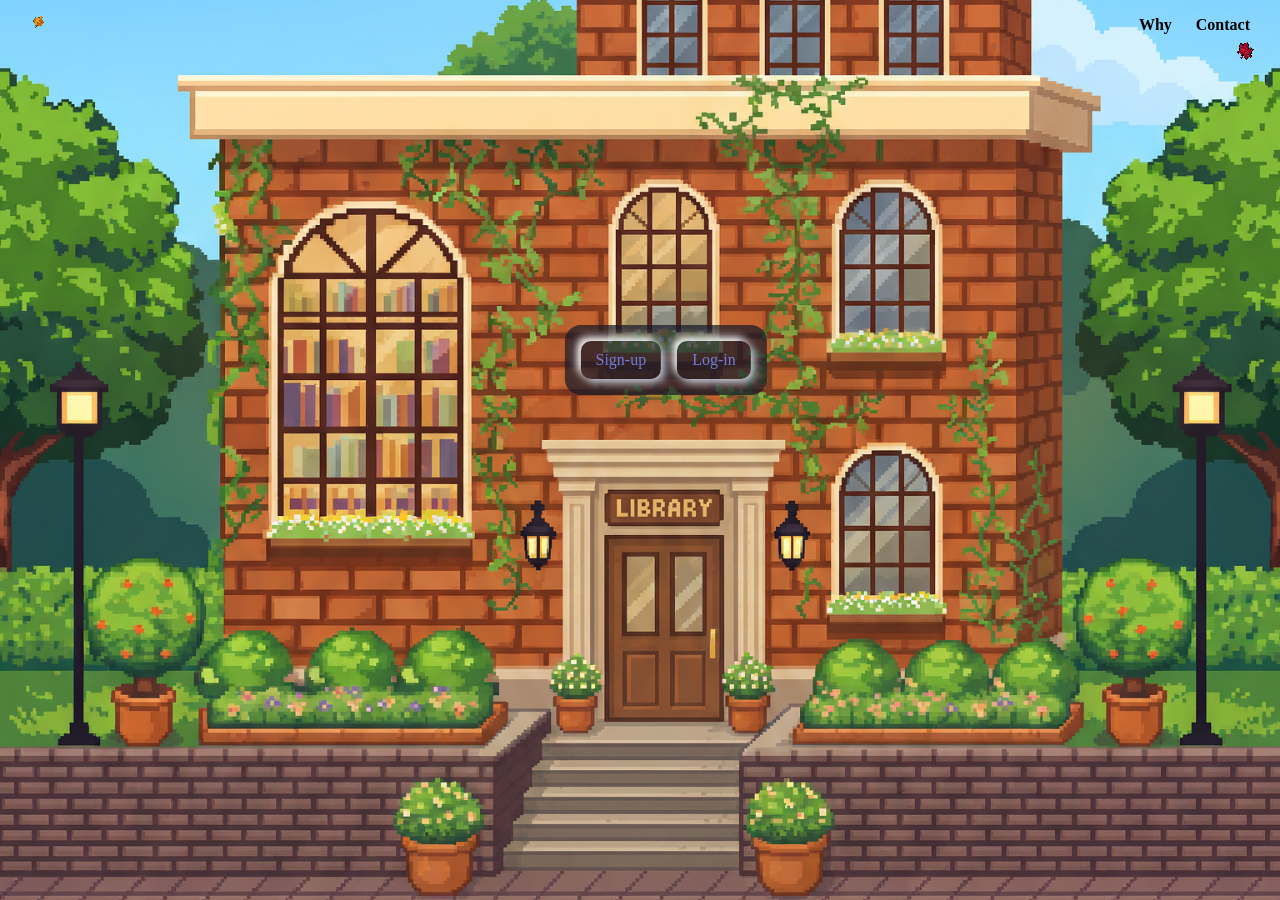
<file: index.html>
<!DOCTYPE html>
<html lang="en">
<head>
    <meta charset="UTF-8">
    <meta name="viewport" content="width=device-width, initial-scale=1.0">
    <title>Document</title>
    <link rel="stylesheet" href="./styles/style.css">
    <link rel="stylesheet" href="./styles/dragon.css">
</head>
<body class="library-hero">
    <div class="leaf-container" id="leaf-container"></div>
    <div class="dragon-scene">
        <canvas id="dragonCanvas"></canvas>
    </div>
    <h1 id="title"></h1>
    <div class="top-links">
        <div id="sandwich">
            <a style = "display: none" href="./pages/about.html">About</a>
            <a href="./pages/why.html">Why</a>
            <a href="./pages/contact.html">Contact</a>
        </div>
    </div>
    <div id="account">
            <a id="signUpBtn" href="javascript:void(0)" onclick="signUpBtnClick()">Sign-up</a>
            <a id="logInBtn" href="javascript:void(0)"  onclick="logInBtnClick()">Log-in</a>
    </div>
    <div class="signupCard">
        <form id="signUpCard">
            <h3>Create Your Library Card</h3>
            <label for="Fname">Username</label>
            <input id="Fname" type="text" placeholder="Username" required><br>
            <label for="password">Password</label>
            <input id="password" type="password" placeholder="password123" required><br>
            <label for="email">Email</label>
            <input id="email" type="email" placeholder="JoeDoe@gmail.com" required>
            <br>
            <button id="subBtn" form_id="signUpCard" type="submit">Create</button></br>
            <small>Have an account?<a onclick="logInBtnClick()">Log-in</a></small>
        </form>
    </div>
    <div class="loginCard">
        <form id="logInCard">
            <h3>Enter Your Library</h3>
            <label for="email">Email</label>
            <input id="email" type="email" placeholder="JoeDoe@gmail.com" required><br>
            <label for="password">Password</label>
            <input id="password" type="password" placeholder="password123" required>
            <br>
            <button id="subBtn" form_id="signUpCard" type="submit">Create</button></br>
            <small>Don't have an account?<a onclick="signUpBtnClick()">Sign-up</a></small>
        </form>
    </div>
</body>
<script src="./scripts/script.js"></script>
<script src="./scripts/dragon_script.js"></script>
</html>
</file>
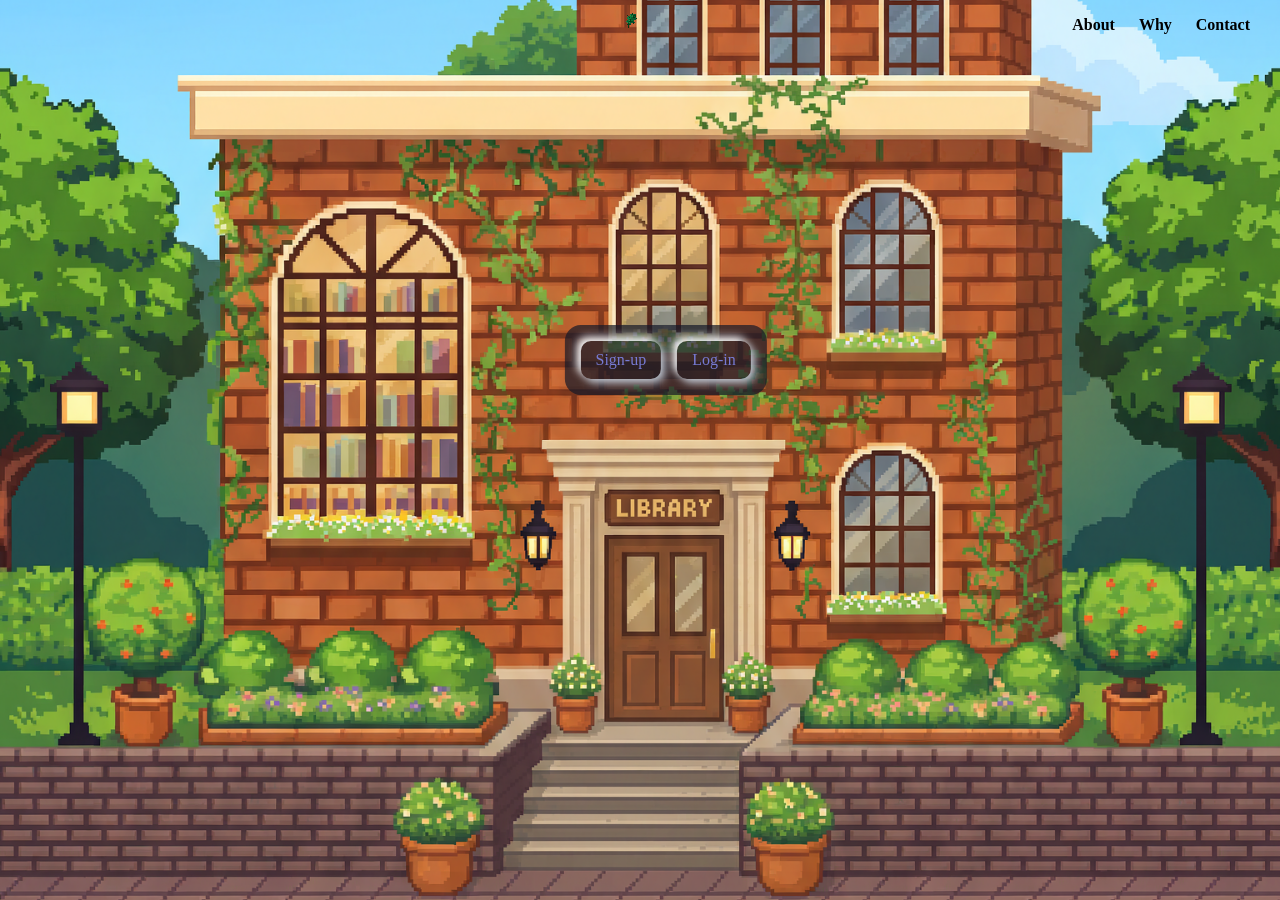
<file: pages/index.html>
<!DOCTYPE html>
<html lang="en">
<head>
    <meta charset="UTF-8">
    <meta name="viewport" content="width=device-width, initial-scale=1.0">
    <title>Document</title>
    <link rel="stylesheet" href="../styles/style.css">
</head>
<body class="library-hero">
    <div class="leaf-container" id="leaf-container"></div>
    <h1 id="title"></h1>
    <div class="top-links">
        <div id="sandwich">
            <a href="../pages/about.html">About</a>
            <a href="../pages/why.html">Why</a>
            <a href="../pages/contact.html">Contact</a>
        </div>
        <!--<a href="javascript:void(0);" class="icon" onclick="sandwichBar()">
        <i class="fa fa-bars"></i>
        </a>-->
    </div>
    <div id="account">
            <a id="signUpBtn" href="javascript:void(0)" onclick="signUpBtnClick()">Sign-up</a>
            <a id="logInBtn" href="javascript:void(0)"  onclick="logInBtnClick()">Log-in</a>
    </div>
    <div class="signupCard">
        <form id="signUpCard">
            <h3>Create Your Library Card</h3>
            <label for="Fname">Username</label>
            <input id="Fname" type="text" placeholder="Username" required><br>
            <label for="password">Password</label>
            <input id="password" type="password" placeholder="password123" required><br>
            <label for="email">Email</label>
            <input id="email" type="email" placeholder="JoeDoe@gmail.com" required>
            <br>
            <button id="subBtn" form_id="signUpCard" type="submit">Create</button></br>
            <small>Have an account?<a onclick="logInBtnClick()">Log-in</a></small>
        </form>
    </div>
    <div class="loginCard">
        <form id="logInCard">
            <h3>Enter Your Library</h3>
            <label for="email">Email</label>
            <input id="email" type="email" placeholder="JoeDoe@gmail.com" required><br>
            <label for="password">Password</label>
            <input id="password" type="password" placeholder="password123" required>
            <br>
            <button id="subBtn" form_id="signUpCard" type="submit">Create</button></br>
            <small>Don't have an account?<a onclick="signUpBtnClick()">Sign-up</a></small>
        </form>
    </div>
</body>
<script src="../scripts/script.js"></script>
</html>
</file>
<file: styles/style.css>
*{
  box-sizing: border-box;
}

html, body {
  margin: 0;
  padding: 0;
  width: 100%;
  min-height: 100vh;
  overflow-x: hidden;
}

body {
  margin: 0;
  min-height: 100vh;
  background: #e0e5ec;
  background-image: url(../assests/images/libraryFullCover_Day.png);
  background-repeat: no-repeat;
  background-position: center ;
  background-size: cover;
  background-attachment: fixed;
}

/*Nav menu*/

.top-links {
  position: fixed;        /* Stays pinned in the upper-right corner */
  top: 16px;
  right: 20px;
  display: flex;
  align-items: center;
  gap: 16px;              /* Even spacing between About, Why, and Contact */
  z-index: 20;            /* Keeps links clickable above the background */
}

.top-links a {
  color:#000000;
  text-decoration: none;
  font-weight: 600;
  padding: 10px;
  margin:auto;
  white-space: nowrap;    /* Prevents single words from breaking onto two lines */
}

.top-links a:hover {
  color: rgb(134, 37, 37);
}

.top-links a:active {
  color: rgb(182, 39, 39);
}


/* ACCOUNT LINKS */
#account {
  position: fixed;
  top: 40%;
  left: 52%;
  transform: translate(-50%, -50%);
  display: flex;
  gap: 1rem;
  padding: 1rem;
  border-radius: 1rem;
  background: rgb(20 25 40 / 70%);
  z-index: 10;
}

#account a {
  color: #777bd4;
  text-decoration: none;
  padding: 10px 15px;
  border-radius: 10px;
  box-shadow: 4px 4px 8px #bec5d0,
              -4px -4px 8px #ffffff;
}

/* SIGNUP CARD CONTAINER */
.signupCard{
  position: relative;
  z-index: 10;
  display: none;
  place-items: center;
  padding: 30px 15px;
}

.loginCard{
  position: relative;
  z-index: 10;
  display: none;
  place-items: center;
  padding: 30px 15px;
}

/* ACTUAL CARD */
#signUpCard{
  translate: 10%;
  width: 100%;
  max-width: 430px;
  padding: 40px 35px;
  border-radius: 30px;
  background: #e0e5ec;
  opacity: 95%;
  box-shadow:
  12px 12px 24px #bec5d0,
  -12px -12px 24px #ffffff;
}

#logInCard{
  translate: 10%;
  width: 100%;
  max-width: 430px;
  padding: 40px 35px;
  border-radius: 30px;
  background: #e0e5ec;
  opacity: 95%;
  box-shadow:
      12px 12px 24px #bec5d0,
      -12px -12px 24px #ffffff;
}

/* CARD HEADING */
#signUpCard h3 {
  font-size: 1.8rem;
  margin: 1%;
  padding: 1%;
  color: #292d49;
}

#logInCard h3 {
  font-size: 1.8rem;
  margin: 1%;
  padding: 1%;
  color: #292d49;
}

#signUpCard .subtitle {
  display: block;
  color: #969baa;
  font-size: 17px;
  padding: 2%;
  margin-bottom: 30px;
}

#logInCard .subtitle {
  display: block;
  color: #969baa;
  font-size: 17px;
  padding: 2%;
  margin-bottom: 30px;
}

/* INPUT FIELDS */
#signUpCard input {
  display: block;
  width: 100%;
  height: 60px;
  padding: 0 20px;
  margin-bottom: 25px;

  border: none;
  outline: none;
  border-radius: 16px;

  background: #e0e5ec;
  color: #3d4468;
  font-size: 17px;

  box-shadow:
  inset 6px 6px 10px #bec5d0,
  inset -6px -6px 10px #ffffff;
}

#logInCard input {
  display: block;
  width: 100%;
  height: 60px;
  padding: 0 20px;
  margin-bottom: 25px;

  border: none;
  outline: none;
  border-radius: 16px;

  background: #e0e5ec;
  color: #3d4468;
  font-size: 17px;

  box-shadow:
  inset 6px 6px 10px #bec5d0,
  inset -6px -6px 10px #ffffff;
}

/* INPUT FOCUS */
#signUpCard input:focus {
  outline: 2px solid #888be0;
  outline-offset: 2px;
}

#logInCard input::placeholder {
  color: #777d91;
}

#signUpCard input:focus {
  outline: 2px solid #888be0;
  outline-offset: 2px;
}

#logInCard input::placeholder {
  color: #777d91;
}

/* SIGNUP BUTTON */
#subBtn {
  width: 100%;
  height: 65px;
  margin-top: 5px;
  border: none;
  border-radius: 15px;
  background: #e0e5ec;
  color: #777bd4;
  font-size: 19px;
  font-weight: bold;
  cursor: pointer;
  box-shadow:
  7px 7px 14px #bec5d0,
  -7px -7px 14px #ffffff;
}

#subBtn:hover {
  color: #555bb5;
}

#subBtn:active {
box-shadow:
inset 5px 5px 10px #bec5d0,
inset -5px -5px 10px #ffffff;
}

/* LOGIN LINK */
#signUpCard small {
  display: block;
  text-align: center;
  margin-top: 30px;
  color: #969baa;
  font-size: 15px;
}

#signUpCard small a {
  color: #777bd4;
  text-decoration: none;
  font-weight: bold;
  margin-left: 5px;
  cursor: pointer;
}

#logInCard small {
  display: block;
  text-align: center;
  margin-top: 30px;
  color: #969baa;
  font-size: 15px;
}

#logInCard small a {
  color: #777bd4;
  text-decoration: none;
  font-weight: bold;
  margin-left: 5px;
  cursor: pointer;
}

/*for leaves*/
#leaf-container {
  position: fixed;
  top: 0;
  left: 0;
  width: 100vw;
  height: 100vh;
  pointer-events: none;
  overflow: hidden;
  z-index: 2;
}

.falling-leaf {
  position: absolute;
  top: 0;
  left: 0;
  image-rendering: pixelated;
  will-change: transform;
}

@keyframes fall {
  0% {
    transform: translateY(0) translateX(0) rotate(0deg);
    opacity: 1;
  }
  50% {
    transform: translateY(50vh) translateX(30px) rotate(180deg);
  }
  100% {
    transform: translateY(105vh) translateX(-20px) rotate(360deg);
    opacity: 0.8;
  }
}

/* MOBILE RESPONSIVENESS */
@media (max-width: 480px) {
  #signUpCard {
      padding: 30px 22px;
  }

  #signUpCard h3 {
      font-size: 27px;
  }

  .signupCard {
      padding: 20px 15px;
  }
}

/*Desktop*/
@media (min-width: 768px) {
  body {
    background-position: center 40%;
  }
}
</file>
<file: styles/dragon.css>
.dragon-scene {
    position: fixed;
    inset: 0;
    width: 100vw;
    height: 100vh;
    overflow: hidden;
    pointer-events: none;
    z-index: 1;
}

.dragon-scene canvas {
    display: block;
    width: 100%;
    height: 100%;
}
</file>
